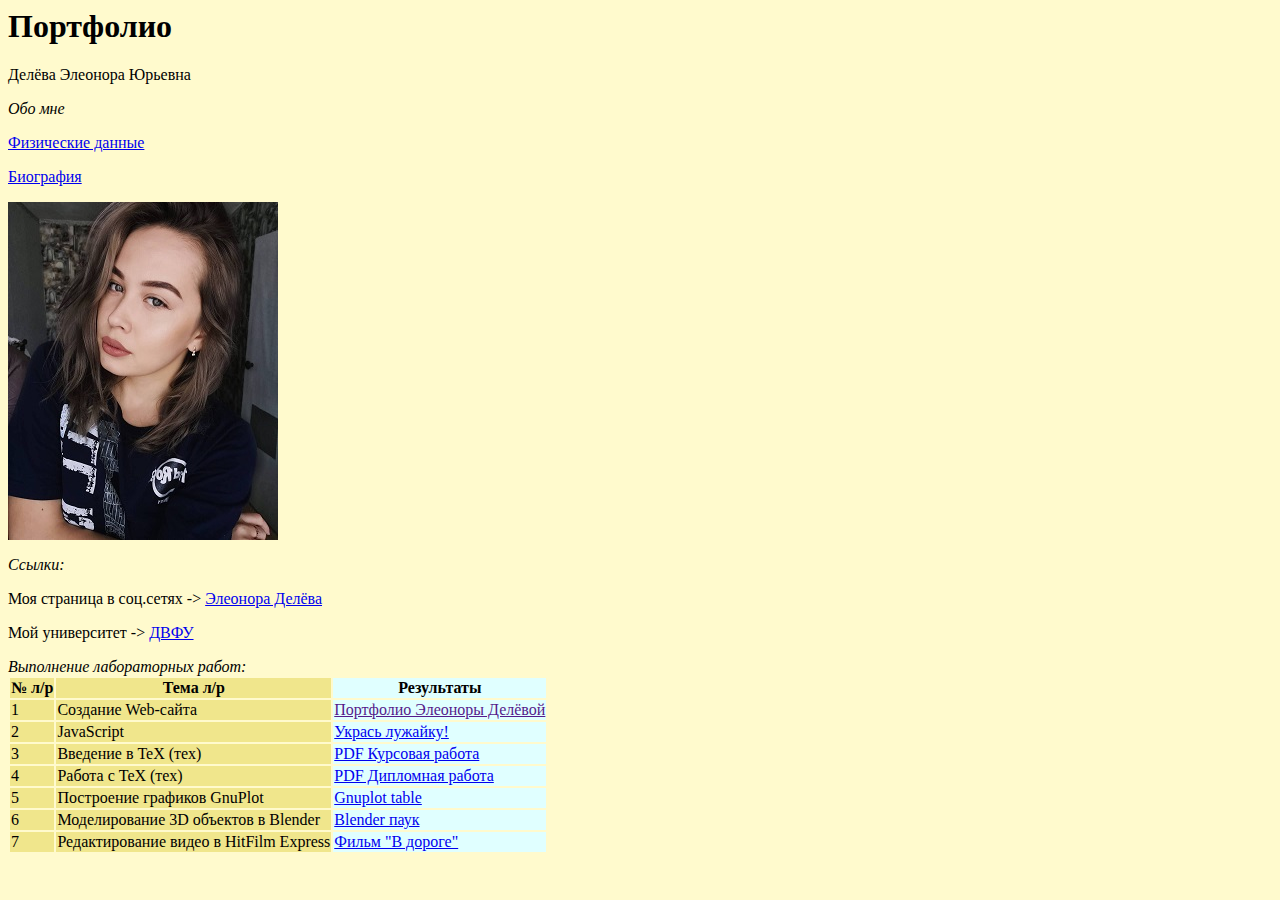
<file: index.html>
<html>

<head>

<title>Сайт студентки группы б8117 Делёвой Элеоноры</title>

<style>
   body {
    background: #FFFACD ; 
    color: #000000; 
   }
  </style>
</head>

<body>
   
<h1>Портфолио</h1>
<p>Делёва Элеонора Юрьевна</p>
<i>Обо мне</i>
<p><a href="fiz.html">Физические данные</a></p>
<p><a href="biog.html">Биография</a></p>
<p><img src="pic.jpg" class="center"></p>
<i>Ссылки:</i>
<p>Моя страница в соц.сетях -> <a href="https://vk.com/delyova" target="_blank"> Элеонора Делёва </a></p>
<p>Мой университет -> <a href="https://www.dvfu.ru" target="_blank"> ДВФУ </a></p>
   
<i>Выполнение лабораторных работ:</i>

<table>
  <colgroup>
    <col span="2" style="background:Khaki">
    <col style="background-color:LightCyan">
  </colgroup>
  <tr>
    <th>№ л/р</th>
    <th>Тема л/р</th>
    <th>Результаты</th>
  </tr>
  <tr>
    <td>1</td>
    <td>Создание Web-сайта</td>
    <td><a href="" target="_blank"> Портфолио Элеоноры Делёвой </a></p></td>
  </tr>
  <tr>
    <td>2</td>
    <td>JavaScript</td>
    <td><a href="lug.html"> Укрась лужайку! </a></p></td>
  </tr>
<tr>
    <td>3</td>
    <td>Введение в TeX (тех)</td>
    <td><a href="tex.html"> PDF Курсовая работа </a></p></td>
  </tr>
<tr>
    <td>4</td>
    <td>Работа с TeX (тех)</td>
    <td><a href="latexpdf.html"> PDF Дипломная работа </a></p></td>
  </tr>
<tr>
    <td>5</td>
    <td>Построение графиков GnuPlot</td>
    <td><a href="gnuplot.html"> Gnuplot table </a></p></td>
  </tr>
<tr>
    <td>6</td>
    <td>Моделирование 3D объектов в Blender</td>
    <td><p><a href="blender.html"> Blender паук </a></p></td>
  </tr>
<tr>
    <td>7</td>
    <td>Редактирование видео в HitFilm Express</td>
    <td><p><a href="youtube.html"> Фильм "В дороге" </a></p></td>
  </tr>
</table>
   <p></p>
</body>
</html>
</file>
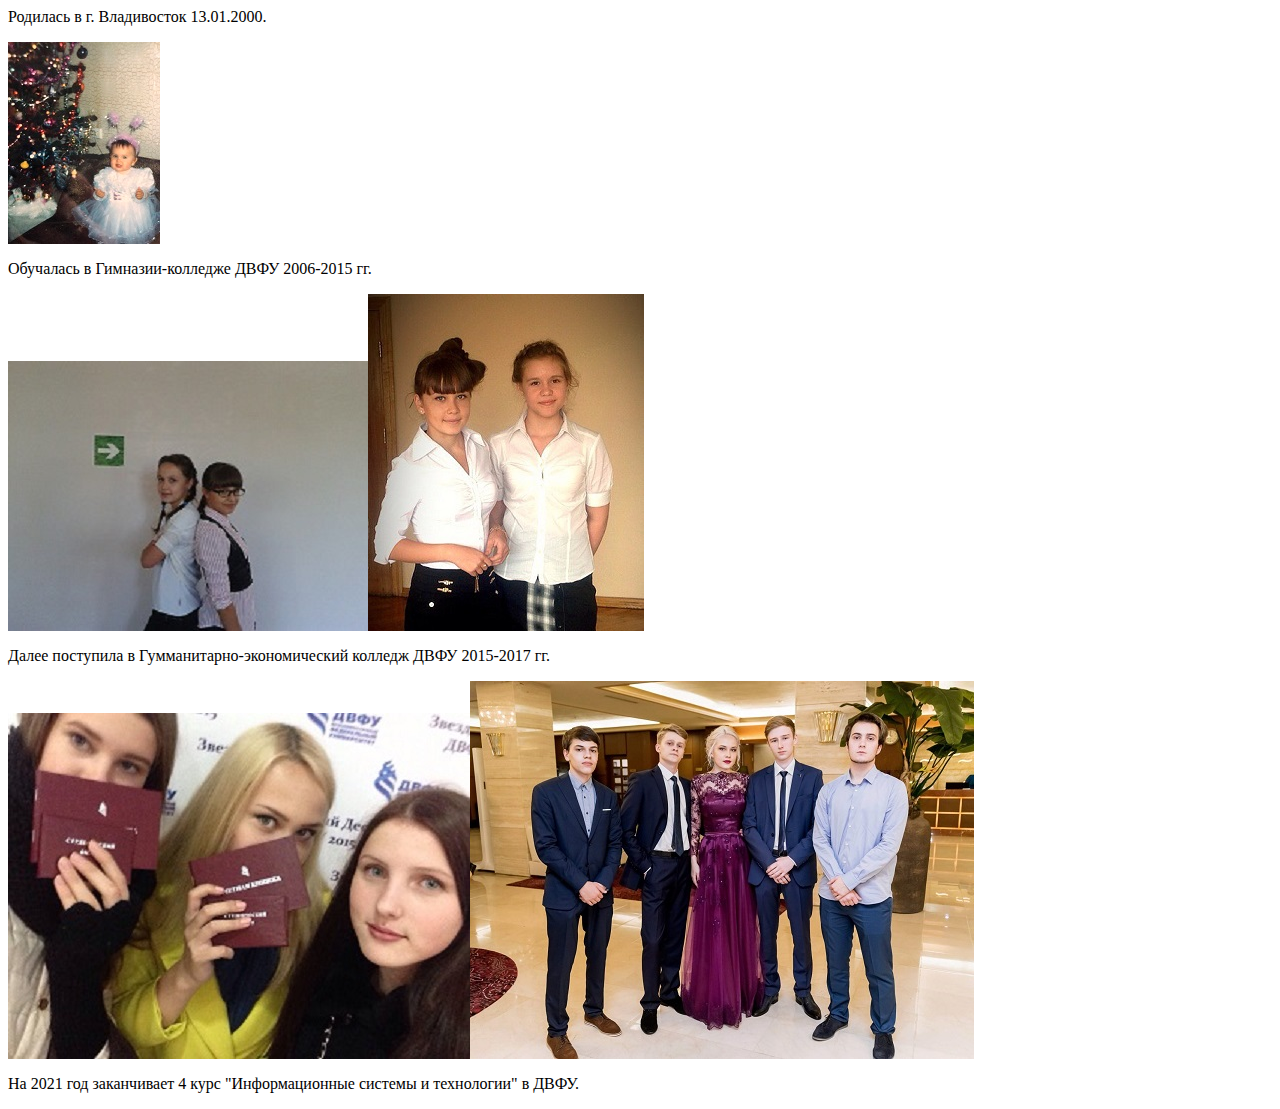
<file: biog.html>
<html>
<head>
<title>Сайт студентки группы б8117 Делёвой Элеоноры</title>
</head>
<body>
<p>Родилась в г. Владивосток 13.01.2000.</p> 
  <p><img src="ch.jpg" class="drag"></p>
<p>Обучалась в Гимназии-колледже ДВФУ 2006-2015 гг.</p> 
  <p><img src="kol1.jpg" class="drag"><img src="kol2.jpg" class="drag"></p>
<p>Далее поступила в Гумманитарно-экономический колледж ДВФУ 2015-2017 гг. </p> 
  <p><img src="gek1.jpg" class="drag"><img src="gek2.jpg" class="drag"></p>
<p>На 2021 год заканчивает 4 курс "Информационные системы и технологии" в ДВФУ.</p>

</body>
</html>
</file>
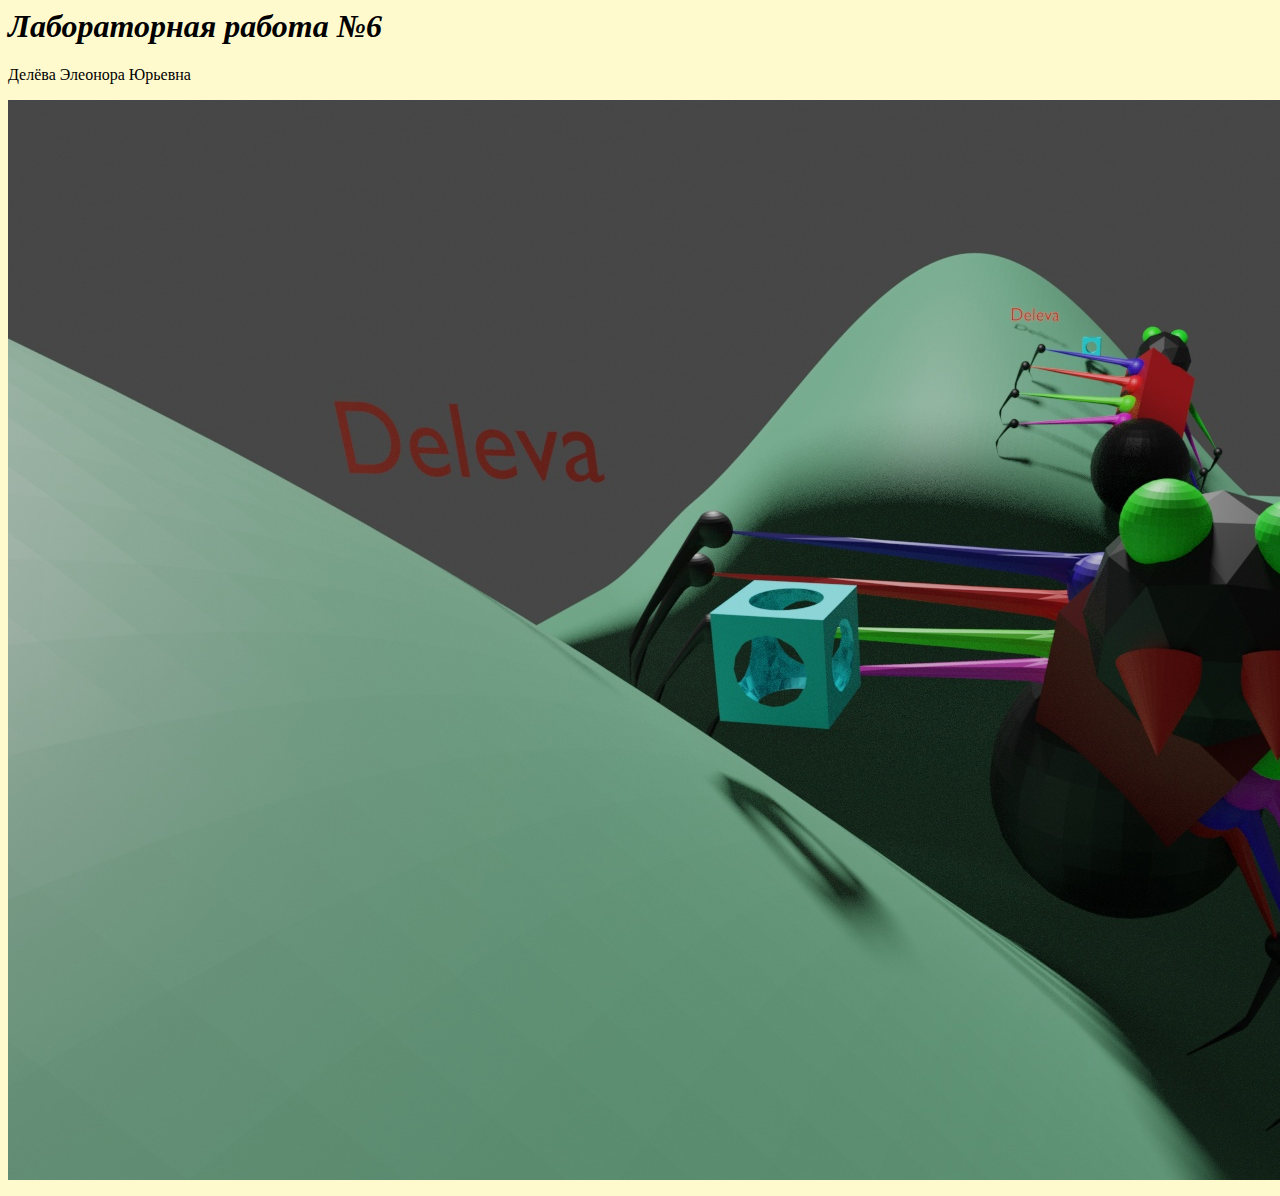
<file: blender.html>
<html>

<head>

<title>Сайт студентки группы б8117 Делёвой Элеоноры</title>

<style>
   body {
    background: #FFFACD ; 
    color: #000000; 
   }
  </style>
</head>

<body>
<h1><i> Лабораторная работа №6</i></h1>
<p>Делёва Элеонора Юрьевна</p>
   <p></p>
<p><img src="blender.jpg" class="drag"></p>

</body>
</html>
</file>
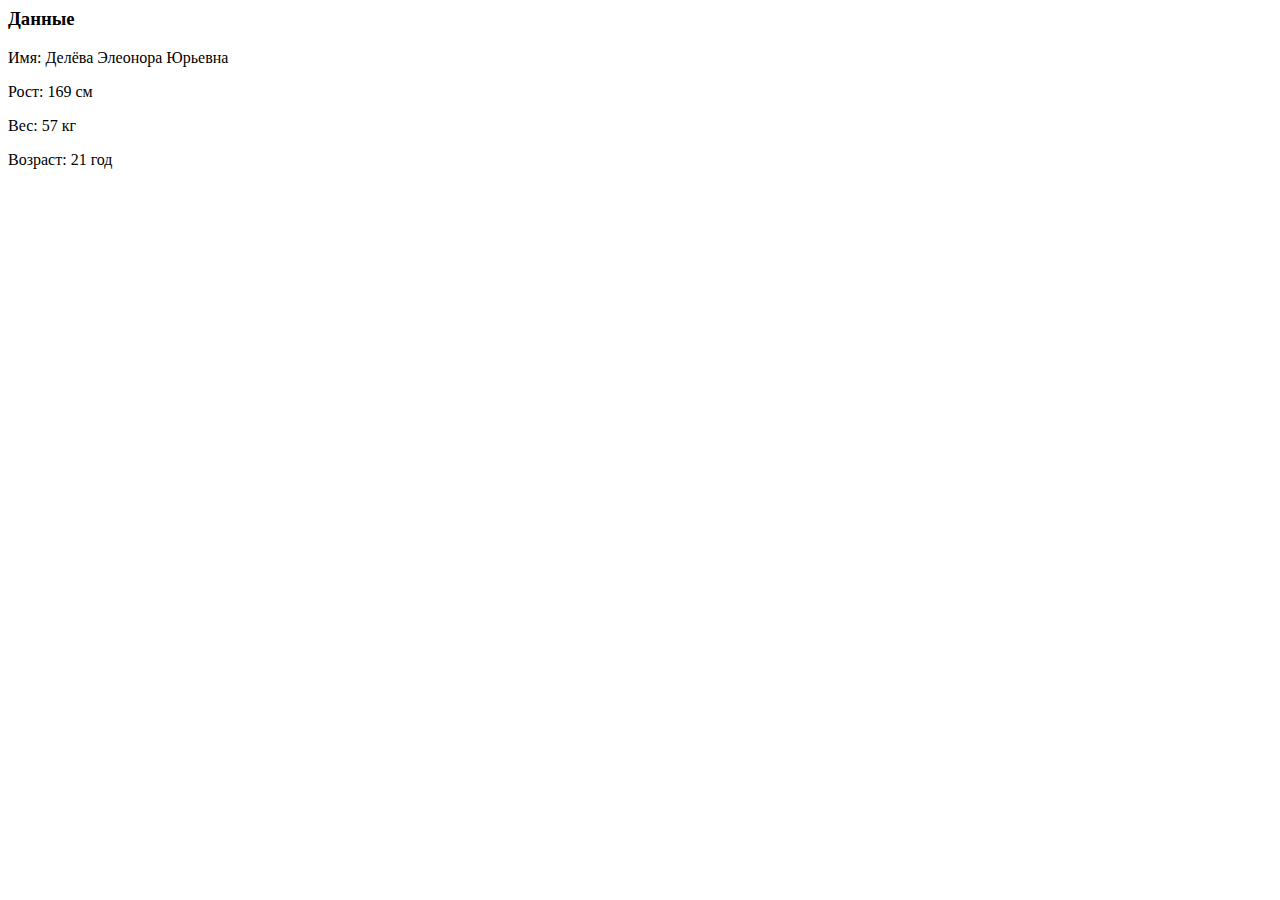
<file: fiz.html>
<html>
<head>
<title>Данные Делёвой Элеоноры</title>
</head>
<body>
<h3>Данные</h3>
<p>Имя: Делёва Элеонора Юрьевна</p>
<p>Рост: 169 см </p>
<p>Вес: 57 кг</p>
<p>Возраст: 21 год </p>
</body>
</html>
</file>
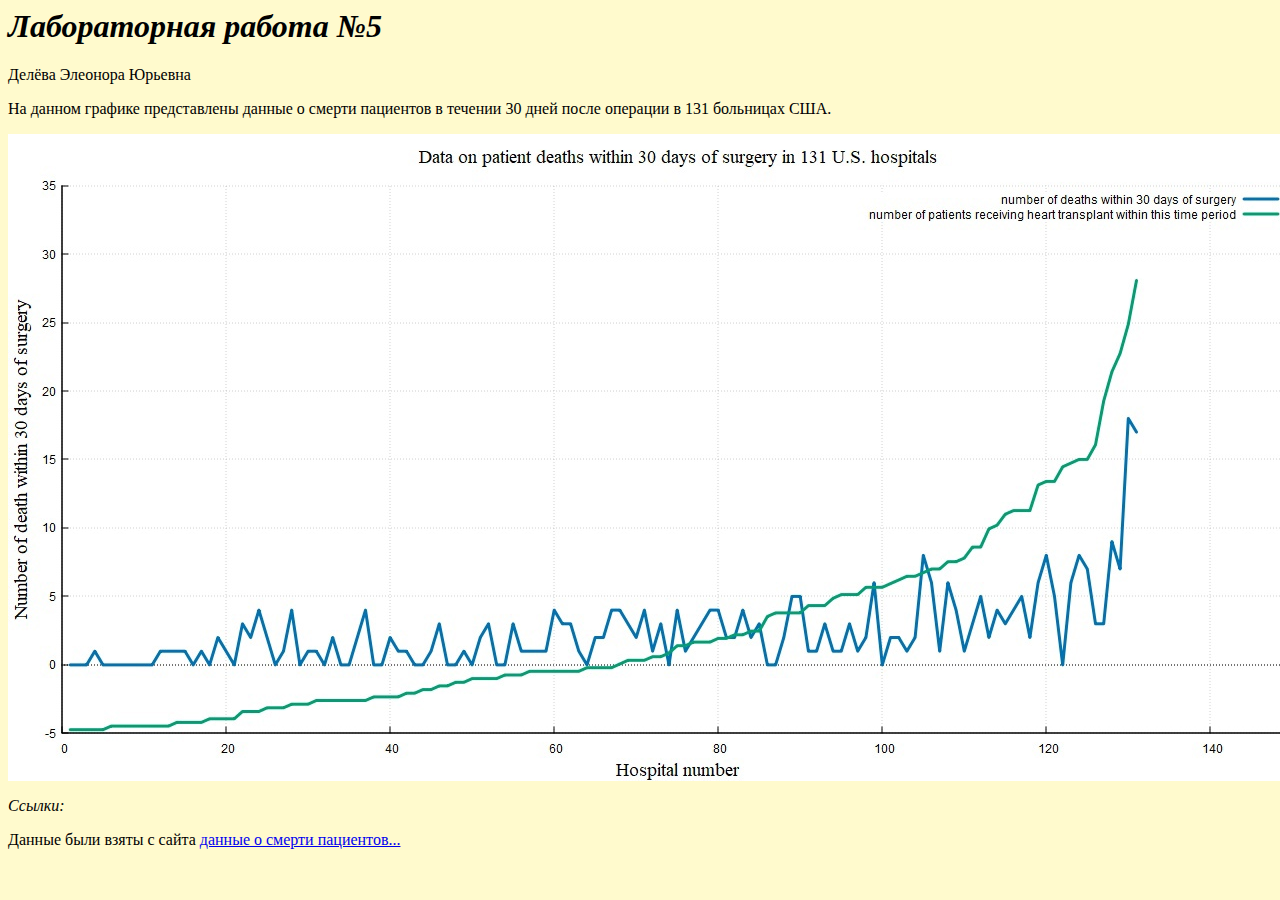
<file: gnuplot.html>
<html>

<head>

<title>Сайт студентки группы б8117 Делёвой Элеоноры</title>

<style>
   body {
    background: #FFFACD ; 
    color: #000000; 
   }
  </style>
</head>

<body>
<h1><i>Лабораторная работа №5</i></h1>
<p>Делёва Элеонора Юрьевна</p>
   <p></p>
<p>На данном графике представлены данные о смерти пациентов в течении 30 дней после операции в 131 больницах США. </p>
<p><img src="usa.jpg" class="center"></p>
<i>Ссылки:</i>
<p>Данные были взяты с сайта <a href="http://lib.stat.cmu.edu/datasets/transplant"> данные о смерти пациентов... </a></p>
</body>
</html>
</file>
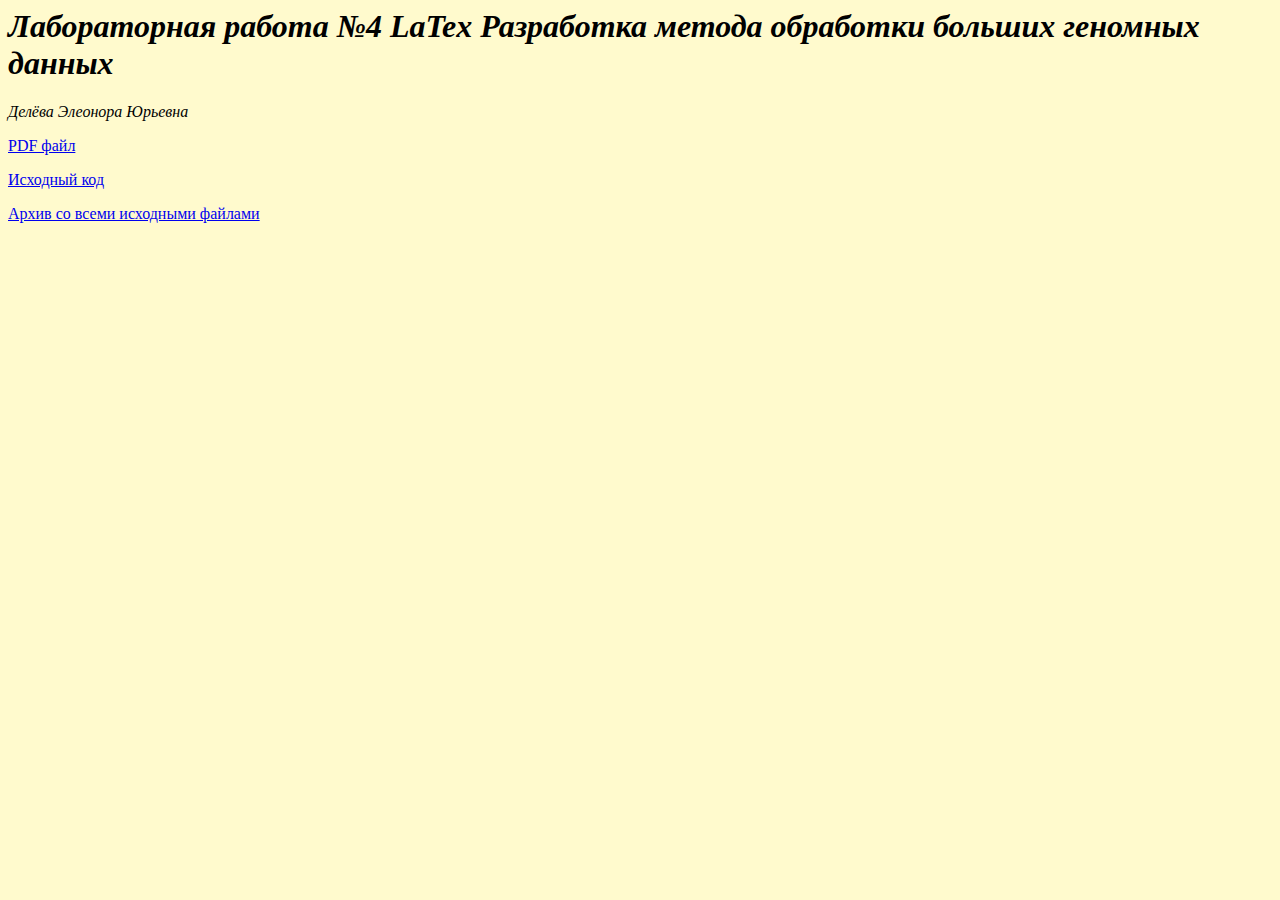
<file: latexpdf.html>
<html>

<head>

<title>Сайт студентки группы б8117 Делёвой Элеоноры</title>

<style>
   body {
    background: #FFFACD ; 
    color: #000000; 
   }
  </style>
</head>

<body>
<h1><i>Лабораторная работа №4 LaTex Разработка метода обработки больших геномных данных</i></h1>
<i>Делёва Элеонора Юрьевна</i>
<p><a href="LAB3.pdf"> PDF файл </a></p>
<p><a href="LAB3.txt"> Исходный код </a></p>
<p><a href="LAB3.zip"> Архив со всеми исходными файлами </a></p>

</body>
</html>
</file>
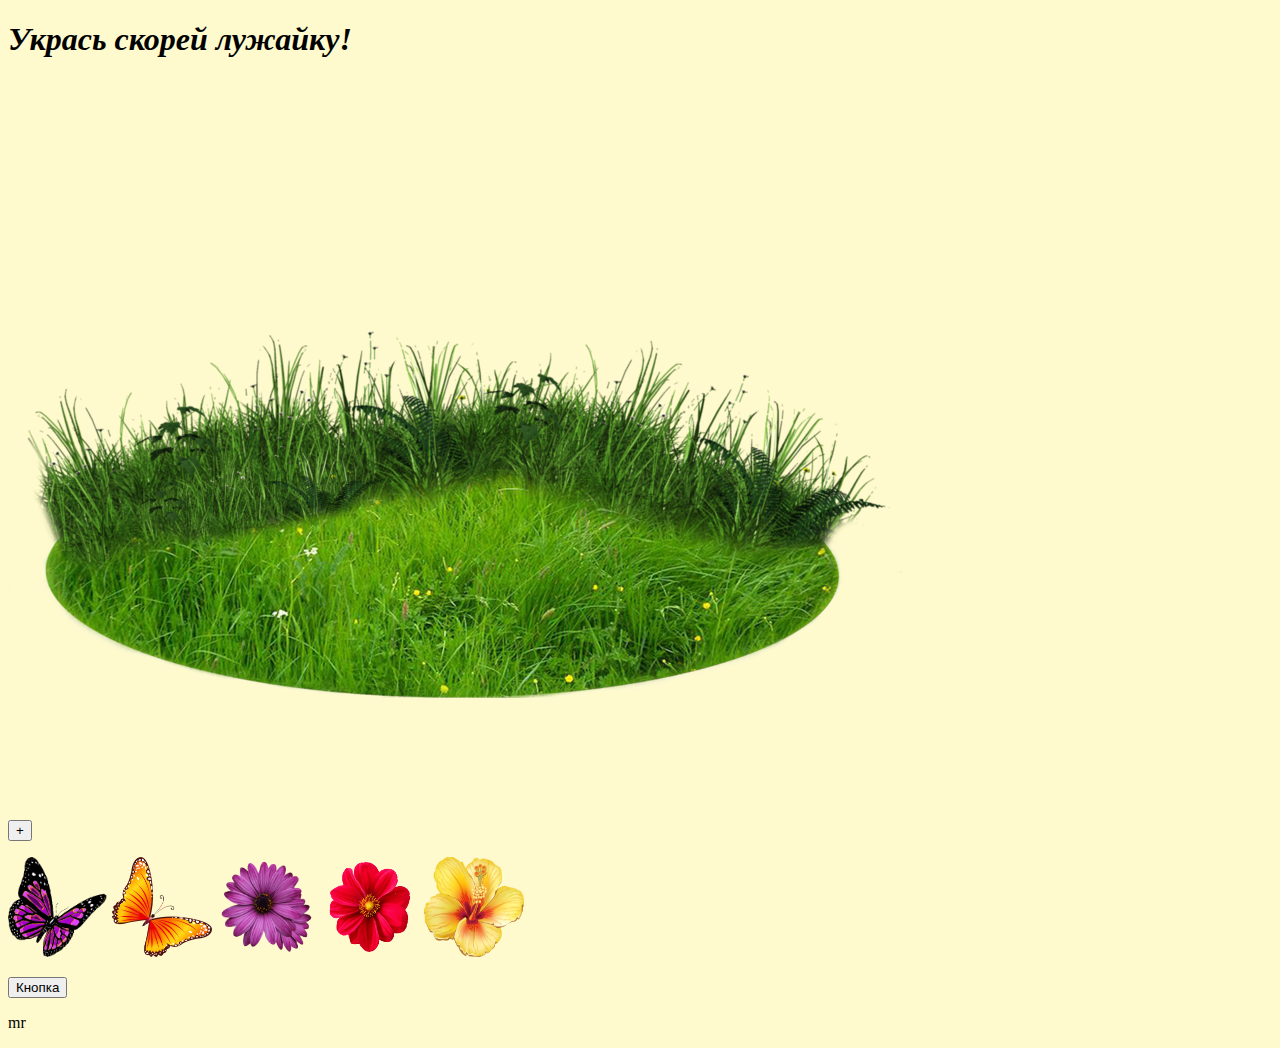
<file: lug.html>
<!DOCTYPE html>
<html>
<title>Сайт студентки группы б8117 Делёвой Элеоноры</title>

<style>
   body {
    background: #FFFACD ; 
    color: #000000; 
   }
  </style>

<link rel="stylesheet" href="drag.css" type="text/css" />
<script language="JavaScript" type="text/javascript" src="drag.js"></script>

</head>

<body>
<i><h1> Укрась скорей лужайку! </h1></i>
<p><img src="lug.png" class="drag"></p>
<p>
<script>           
window.onload = function(){
    let buttons = document.querySelectorAll('.show-image');
 
    buttons.forEach(function(btn){
        btn.addEventListener('click', function(){
            document.getElementById('open_img').innerHTML = '';
 
            let link = this.getAttribute('data-img');
            let img = document.createElement('img');
 
            img.src = link;
 
            document.getElementById('open_img').append(img);
        });
    });
};
</script>
<button class="show-image" data-img="pflower.png" type="button">+</button>
<div id="open_img"></div>


<img src="bat.png" class="drag" width="100" height="100">
<img src="bat2.png" class="drag" width="100" height="100">
<img src="pflower.png" class="drag" width="100" height="100">
<img src="rflower.png" class="drag" width="100" height="100">
<img src="yflower.png" class="drag" width="100" height="100">
</p>
  <button id="btn">Кнопка</button>
    <script>
        btn.onclick=function(){if(!document.getElementById('img')){var image=document.createElement('img');image.id="img";image.src="pflower.png";document.body.appendChild(image)}}
    </script>
<p> mr</p>
</body>
</html>
</file>
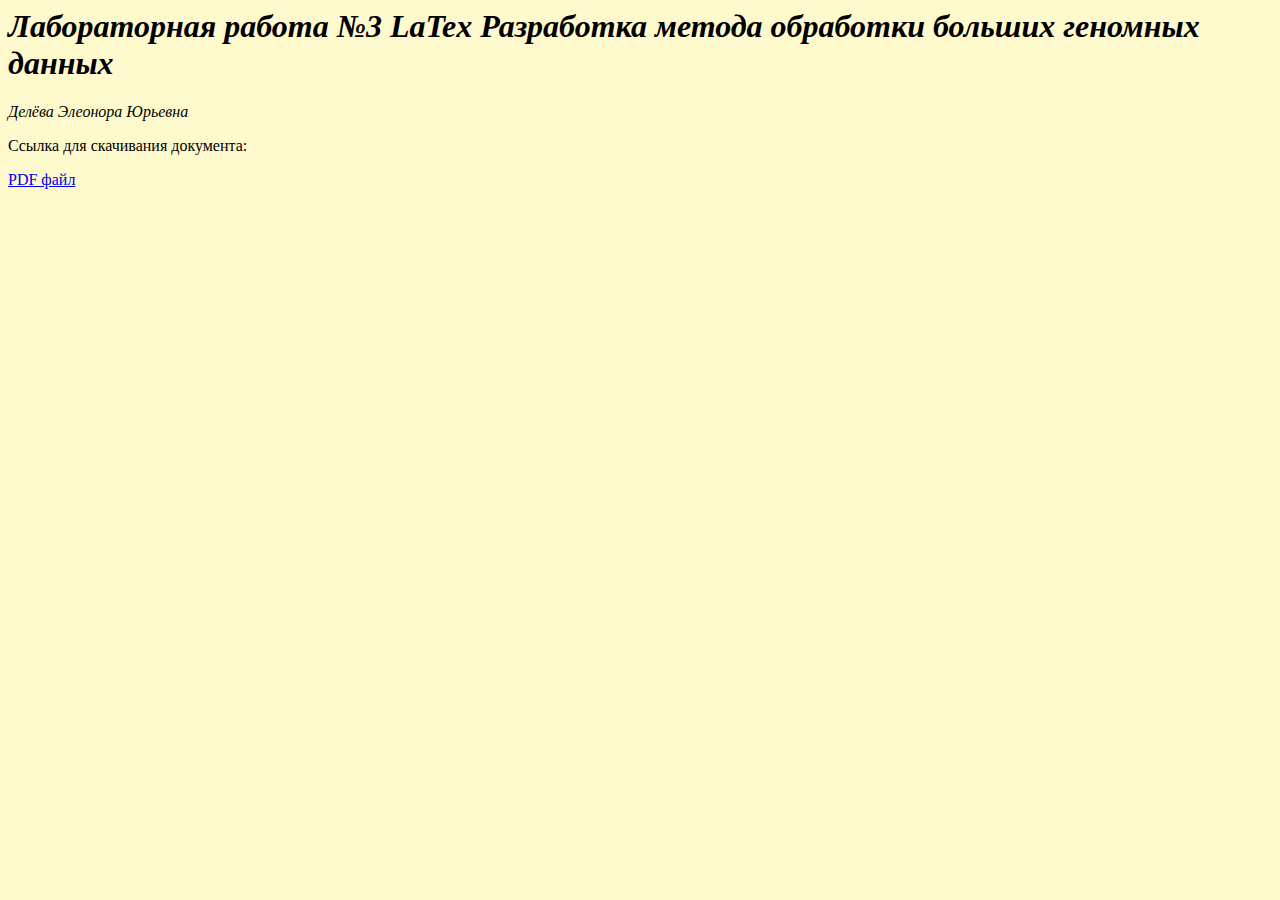
<file: tex.html>
<html>

<head>

<title>Сайт студентки группы б8117 Делёвой Элеоноры</title>

<style>
   body {
    background: #FFFACD ; 
    color: #000000; 
   }
  </style>
</head>

<body>
<h1><i>Лабораторная работа №3 LaTex Разработка метода обработки больших геномных данных</i></h1>
<i>Делёва Элеонора Юрьевна</i>
<p>Cсылка для скачивания документа:</p>
<p><a href="LAB.pdf"> PDF файл </a></p>
</body>
</html>
</file>
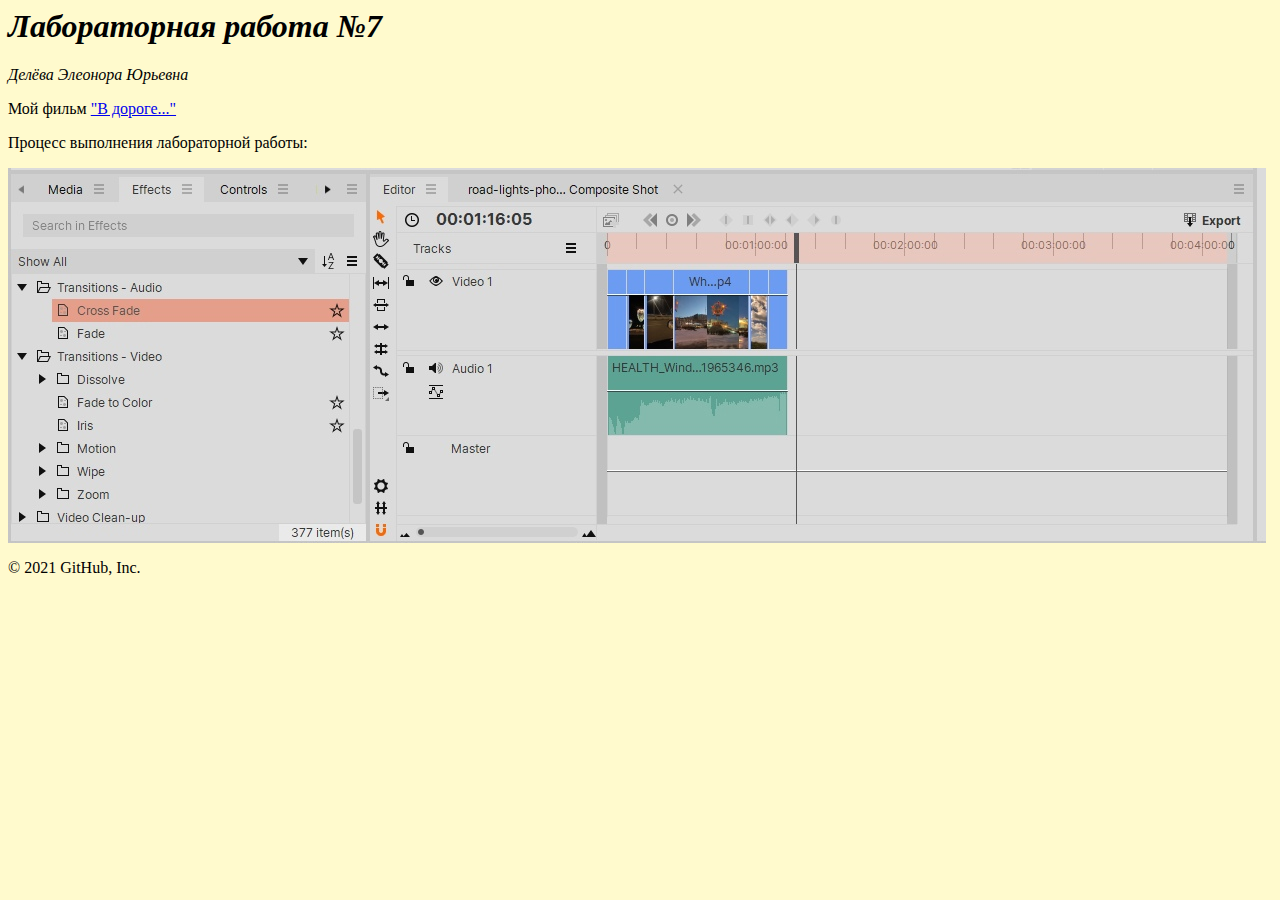
<file: youtube.html>
<html>

<head>

<title>Сайт студентки группы б8117 Делёвой Элеоноры</title>

<style>
   body {
    background: #FFFACD ; 
    color: #000000; 
   }
  </style>
</head>

<body>
<h1><i>Лабораторная работа №7 </i></h1>
   <i>Делёва Элеонора Юрьевна</i><p></p>
<p>Мой фильм <a href=" https://youtu.be/4BOG9nh5aZ4" target="_blank"> "В дороге..." </a></p>
  <p>Процесс выполнения лабораторной работы:</p> 
  <p><img src="film.jpg" class="center"></p> 

</body>
</html>
© 2021 GitHub, Inc.
</file>
<file: drag.css>
.drag{
position:relative;
cursor:hand;
z-index: 100;
}
</file>
